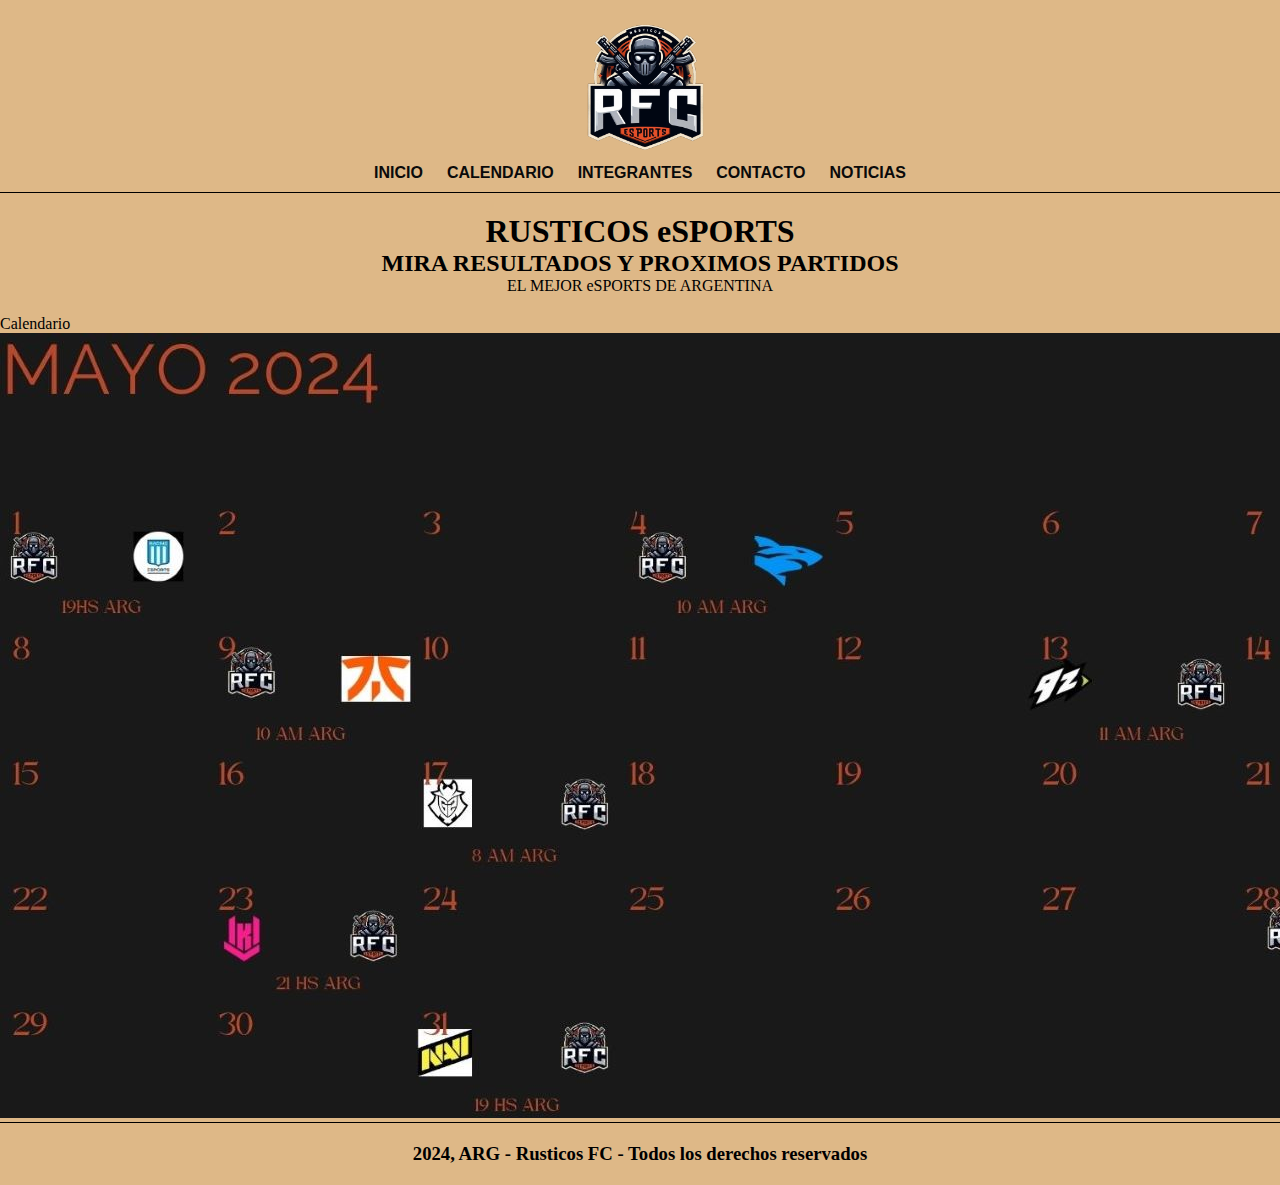
<file: html/calendario.html>
<!DOCTYPE html>
<html lang="es">
<head>
    <meta charset="UTF-8">
    <meta name="viewport" content="width=device-width, initial-scale=1.0">
    <title>RUSTICOS eSPORTS</title>
    <!--css-->
    <link rel="stylesheet" href="../css/estilo.css">
</head>
<body>
    <header>
        <a href="">
           <img class="logo" src="../iMG/LOGO DE RUSTICOS.png" alt="logo de rusticos"> 
        </a>

        <nav>
            <ul>
                <li><a href="../index.html"> Inicio </a></li>
                <li><a href="calendario.html"> Calendario </a></li>
                <li><a href="integrantes.HTML"> Integrantes </a></li>
                <li><a href="contacto.html"> Contacto </a></li>
                <li><a href="noticias.html"> Noticias </a></li>
            </ul>
        </nav>
    </header>
    <main>
      <h1> RUSTICOS eSPORTS</h1>  
    <h2>MIRA RESULTADOS Y PROXIMOS PARTIDOS</h2>
    <p>EL MEJOR eSPORTS DE ARGENTINA</p>
    </main>
    <div class="Contenedorcalendario">
        <p>Calendario</p>
        <img class="Imgcalendario" src="../iMG/Calendario.jpg" alt="calendario">
    </div>

    <footer>
        <h3>
       2024, ARG - Rusticos FC - Todos los derechos reservados
        </h3>
    </footer>
</body>
</html>
</file>
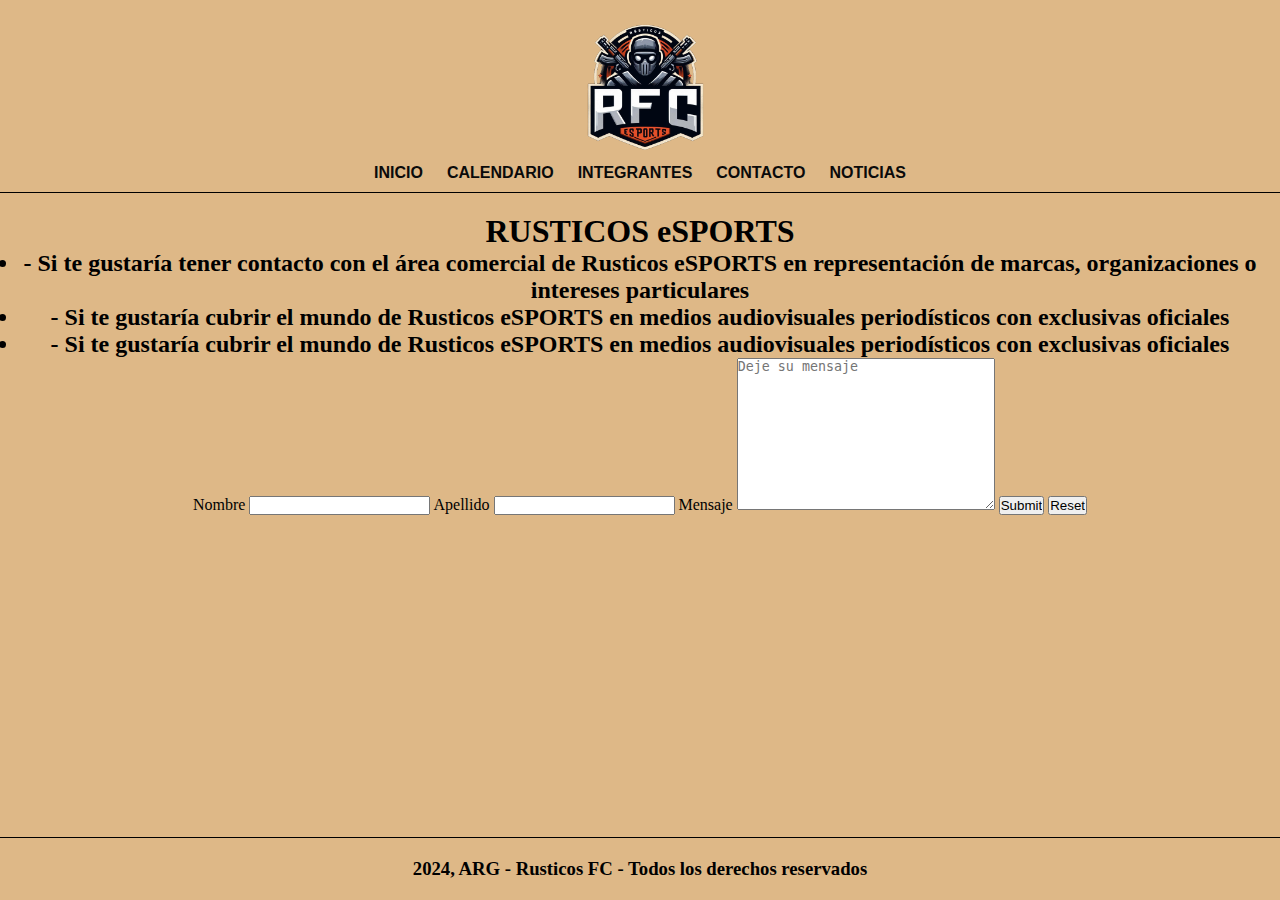
<file: html/contacto.html>
<!DOCTYPE html>
<html lang="es">
<head>
    <meta charset="UTF-8">
    <meta name="viewport" content="width=device-width, initial-scale=1.0">
    <title>RUSTICOS FC eSPORTS</title>
    <!--css-->
    <link rel="stylesheet" href="../css/estilo.css">
</head>
<body>
    <header>
        <a href="">
           <img class="logo" src="../iMG/LOGO DE RUSTICOS.png" alt="logo de rusticos"> 
        </a>

        <nav>
            <ul>
                <li><a href="../index.html"> Inicio </a></li>
                <li><a href="calendario.html"> Calendario </a></li>
                <li><a href="integrantes.HTML"> Integrantes </a></li>
                <li><a href="contacto.html"> Contacto </a></li>
                <li><a href="noticias.html"> Noticias </a></li>
            </ul>
        </nav>
    </header>
    <main>
      <h1> RUSTICOS eSPORTS</h1>  
    <h2>
        <li>- Si te gustaría tener contacto con el área comercial de Rusticos eSPORTS en representación de marcas, organizaciones o intereses particulares</li>
        <li>- Si te gustaría cubrir el mundo de Rusticos eSPORTS en medios audiovisuales periodísticos con exclusivas oficiales</li>  
        <li>- Si te gustaría cubrir el mundo de Rusticos eSPORTS en medios audiovisuales periodísticos con exclusivas oficiales</li> 
    </h2>
    <form>
            <label for="Nombre">Nombre</label>
            <input type="text" id="Nombre"> 

            <label for="Apellido"> Apellido </label>
            <input type="text" id="Apellido">

            <label for="Mensaje"> Mensaje </label>
            <textarea name="" id="" cols="30" rows="10" placeholder="Deje su mensaje"></textarea>

            <input  type="submit">
            <input  type="reset">



    </form>


    </main>


    <footer>
        <h3>
       2024, ARG - Rusticos FC - Todos los derechos reservados
        </h3>
    </footer>
</body>
</html>
</file>
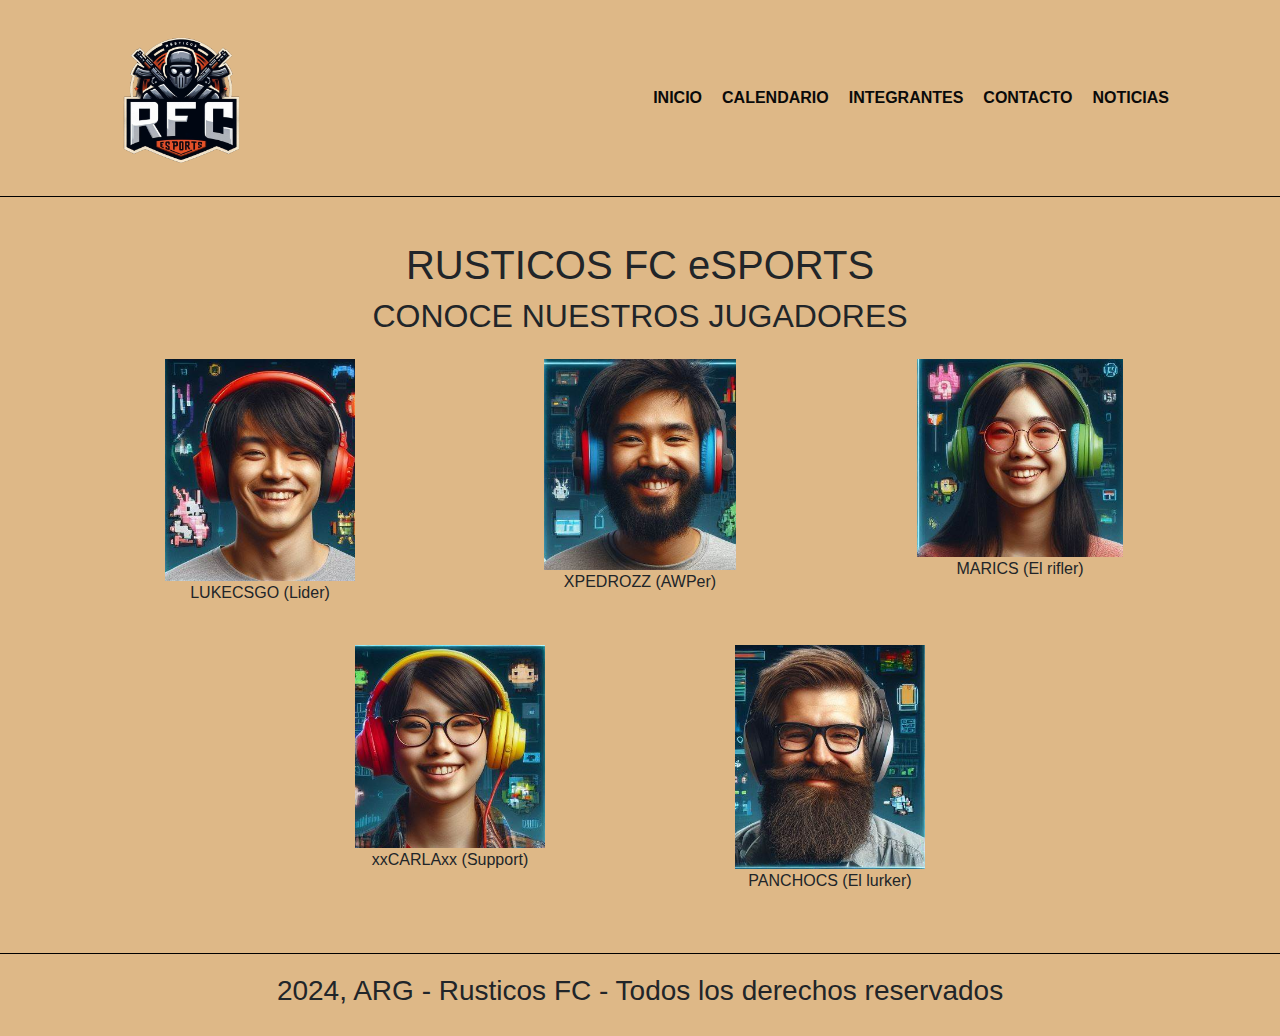
<file: html/integrantes.HTML>
<!DOCTYPE html>
<html lang="es">
<head>
    <meta charset="UTF-8">
    <meta name="viewport" content="width=device-width, initial-scale=1.0">
    <title>RUSTICOS FC eSPORTS</title>
    <link href="https://stackpath.bootstrapcdn.com/bootstrap/4.5.2/css/bootstrap.min.css" rel="stylesheet">
    <link rel="stylesheet" href="../css/estilo.css">
    <style>
  
    </style>
</head>
<body>
    <header>
        <div class="container">
            <nav class="navbar navbar-expand-lg navbar-light">
                <a class="navbar-brand" href="#">
                    <img class="logo" src="../iMG/LOGO DE RUSTICOS.png" alt="logo de rusticos">
                </a>
                <button class="navbar-toggler" type="button" data-toggle="collapse" data-target="#navbarNav" aria-controls="navbarNav" aria-expanded="false" aria-label="Toggle navigation">
                    <span class="navbar-toggler-icon"></span>
                </button>
                <div class="collapse navbar-collapse" id="navbarNav">
                    <ul class="navbar-nav ml-auto">
                        <li class="nav-item">
                            <a class="Inicio" href="../index.html">Inicio</a>
                        </li>
                        <li class="nav-item">
                            <a class="Calendario" href="calendario.html">Calendario</a>
                        </li>
                        <li class="nav-item">
                            <a class="Integrantes" href="integrantes.HTML">Integrantes</a>
                        </li>
                        <li class="nav-item">
                            <a class="Contacto" href="contacto.html">Contacto</a>
                        </li>
                        <li class="nav-item">
                            <a class="Noticias" href="noticias.html">Noticias</a>
                        </li>
                    </ul>
                </div>
            </nav>
        </div>
    </header>

    <main>
        <div class="container mt-4">
            <h1 class="text-center">RUSTICOS FC eSPORTS</h1>
            <h2 class="text-center mb-4">CONOCE NUESTROS JUGADORES</h2>

            <div class="row">
                <div class="col-lg-4 col-md-6 mb-4">
                    <div class="contenedordejugadores text-center">
                        <img class="imgjugadores img-fluid" src="../iMG/JUGADOR 1.png" alt="FOTO DE LUKE">
                        <p>LUKECSGO (Lider)</p>
                    </div>
                </div>
                <div class="col-lg-4 col-md-6 mb-4">
                    <div class="contenedordejugadores text-center">
                        <img class="imgjugadores img-fluid" src="../iMG/JUGADOR 2.png" alt="FOTO DE PEDRO">
                        <p>XPEDROZZ (AWPer)</p>
                    </div>
                </div>
                <div class="col-lg-4 col-md-6 mb-4">
                    <div class="contenedordejugadores text-center">
                        <img class="imgjugadores img-fluid" src="../iMG/JUGADOR 3.png" alt="FOTO MARICS">
                        <p>MARICS (El rifler)</p>
                    </div>
                </div>
                <div class="col-lg-4 col-md-6 mb-4">
                    <div class="contenedordejugadores text-center">
                        <img class="imgjugadores img-fluid" src="../iMG/JUGADOR 4.png" alt="FOTO CARLA">
                        <p>xxCARLAxx (Support)</p>
                    </div>
                </div>
                <div class="col-lg-4 col-md-6 mb-4">
                    <div class="contenedordejugadores text-center">
                        <img class="imgjugadores img-fluid" src="../iMG/JUGADOR 5.png" alt="FOTO PANCHOCS">
                        <p>PANCHOCS (El lurker)</p>
                    </div>
                </div>
            </div>
        </div>
    </main>

    <footer class="footer">
        <div class="container">
            <h3 class="text-center">
                2024, ARG - Rusticos FC - Todos los derechos reservados
            </h3>
        </div>
    </footer>

    
    <script src="https://code.jquery.com/jquery-3.5.1.slim.min.js"></script>
    <script src="https://cdn.jsdelivr.net/npm/@popperjs/core@2.5.4/dist/umd/popper.min.js"></script>
    <script src="https://stackpath.bootstrapcdn.com/bootstrap/4.5.2/js/bootstrap.min.js"></script>
</body>
</html>
</file>
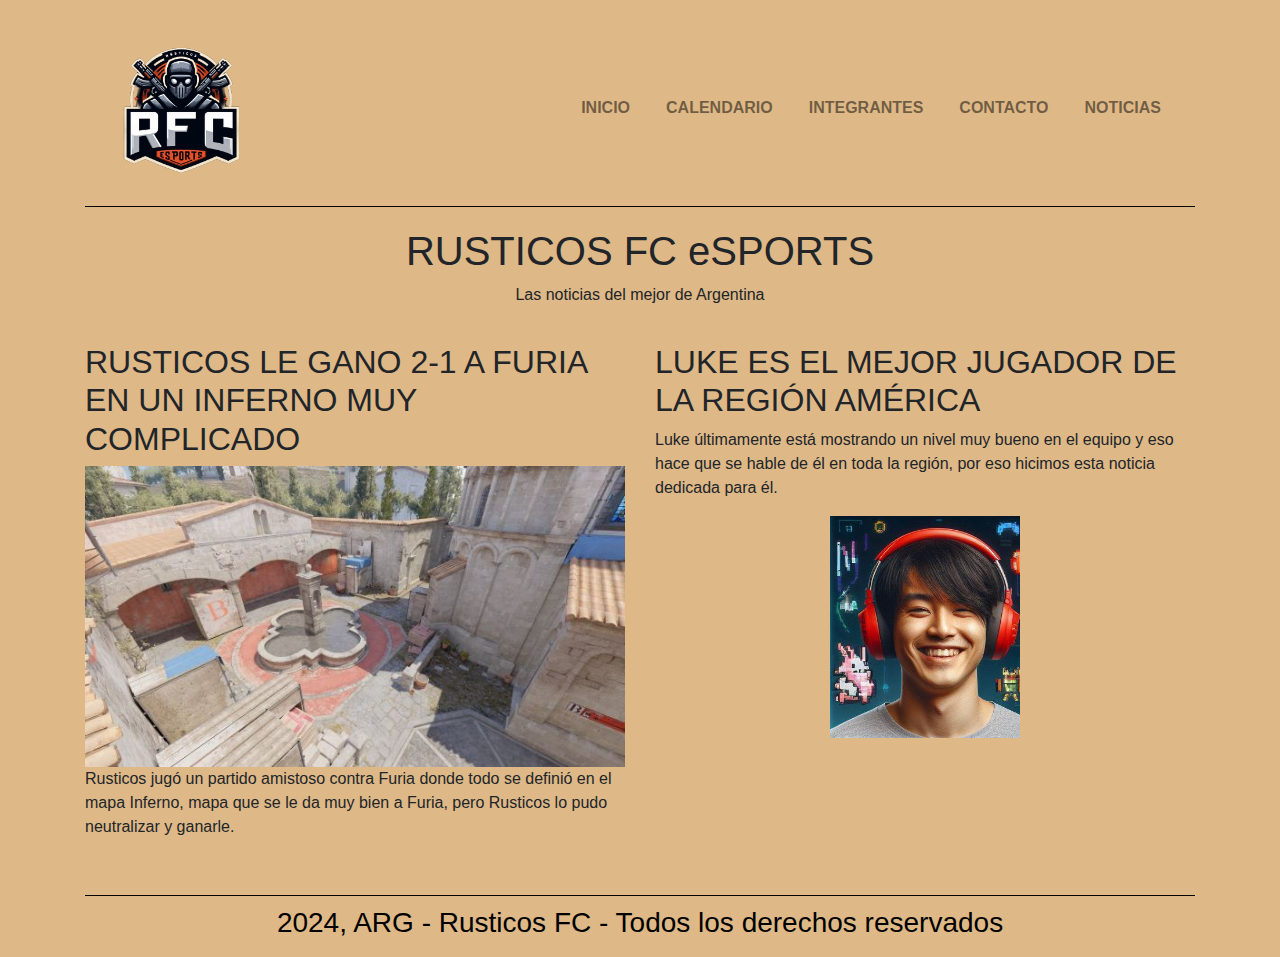
<file: html/noticias.html>
<!DOCTYPE html>
<html lang="es">
<head>
    <meta charset="UTF-8">
    <meta name="viewport" content="width=device-width, initial-scale=1.0">
    <title>RUSTICOS FC eSPORTS</title>

    <link href="https://stackpath.bootstrapcdn.com/bootstrap/4.5.2/css/bootstrap.min.css" rel="stylesheet">
    <link rel="stylesheet" href="../css/estilo.css">
    <style>
        body {
            padding-top: 10px;
            font-family: Arial, sans-serif;
        }
        header {
            background-color: burlywood;
            color: #fff;
            text-align: center;
            padding: 10px 0;
        }
        main {
            text-align: center;
            padding: 20px 0;
        }
        footer {
            text-align: center;
            padding: 10px 0;
            background-color: burlywood;
            color: #000000;
        }
        .logo {
            max-width: 300px;
            display: block;
            margin: 0 auto;
        }
        .noticia {
            margin-bottom: 40px;
        }
        .noticia img {
            max-width: 100%;
            height: auto;
            display: block;
            margin: 0 auto;
        }
    </style>
</head>
<body>
    <div class="container">
        <header>
            <nav class="navbar navbar-expand-lg navbar-light">
                <a class="navbar-brand" href="#">
                    <img class="logo" src="../iMG/LOGO DE RUSTICOS.png" alt="logo de rusticos"> 
                </a>
                <button class="navbar-toggler" type="button" data-toggle="collapse" data-target="#navbarNav" aria-controls="navbarNav" aria-expanded="false" aria-label="Toggle navigation">
                    <span class="navbar-toggler-icon"></span>
                </button>
                <div class="collapse navbar-collapse" id="navbarNav">
                    <ul class="navbar-nav ml-auto">
                        <li class="nav-item"><a class="nav-link" href="../index.html">Inicio</a></li>
                        <li class="nav-item"><a class="nav-link" href="calendario.html">Calendario</a></li>
                        <li class="nav-item"><a class="nav-link" href="integrantes.html">Integrantes</a></li>
                        <li class="nav-item"><a class="nav-link" href="contacto.html">Contacto</a></li>
                        <li class="nav-item"><a class="nav-link" href="noticias.html">Noticias</a></li>
                    </ul>
                </div>
            </nav>
        </header>

        <main>
            <h1>RUSTICOS FC eSPORTS</h1>  
            <p>Las noticias del mejor de Argentina</p>
        </main>
        
        <div class="row">
            <article class="col-lg-6 noticia">
                <h2>RUSTICOS LE GANO 2-1 A FURIA EN UN INFERNO MUY COMPLICADO</h2>
                <img src="../iMG/De_infernoCS2BSite.jpg" alt="mapa inferno" class="img-fluid">
                <p>Rusticos jugó un partido amistoso contra Furia donde todo se definió en el mapa Inferno, mapa que se le da muy bien a Furia, pero Rusticos lo pudo neutralizar y ganarle.</p>
            </article>
            <article class="col-lg-6 noticia">
                <h2>LUKE ES EL MEJOR JUGADOR DE LA REGIÓN AMÉRICA</h2>
                <p>Luke últimamente está mostrando un nivel muy bueno en el equipo y eso hace que se hable de él en toda la región, por eso hicimos esta noticia dedicada para él.</p>
                <img src="../iMG/JUGADOR 1.png" alt="Luke" class="img-fluid">
            </article>
        </div>
    
        <footer>
            <h3>2024, ARG - Rusticos FC - Todos los derechos reservados</h3>
        </footer>
    </div>
    
    <script src="https://code.jquery.com/jquery-3.5.1.slim.min.js"></script>
    <script src="https://cdn.jsdelivr.net/npm/@popperjs/core@2.5.3/dist/umd/popper.min.js"></script>
    <script src="https://stackpath.bootstrapcdn.com/bootstrap/4.5.2/js/bootstrap.min.js"></script>
</body>
</html>
</file>
<file: css/estilo.css>
* {
    margin: 0;
    padding: 0;
    box-sizing: border-box;
}

body {
    background-color: burlywood;
    min-height: 100vh; /* Ajuste para ocupar todo el alto de la ventana */
    display: flex;
    flex-direction: column;
}

header {
    background-color: burlywood;
    color: #fff;
    text-align: center;
    padding: 10px 20px;
    border-bottom: 1px solid black;
}

main {
    text-align: center;
    padding: 20px;
    flex: 1; /* Para que ocupe el espacio restante */
}

footer {
    text-align: center;
    padding: 20px;
    background-color: burlywood;
    border-top: 1px solid black;
}

.logo {
    width: 150px;
}

nav ul {
    padding: 0;
    list-style: none;
}

nav ul li {
    display: inline-block;
    margin: 0 10px;
}

a {
    text-transform: uppercase;
    text-decoration: none;
    font-weight: bold;
    color: rgb(10, 10, 10);
    font-family: 'Franklin Gothic Medium', 'Arial Narrow', Arial, sans-serif;
}

.row {
    display: flex;
    justify-content: center;
}

.article {
    margin-bottom: 20px;
    max-width: 400px; /* Limita el ancho del artículo */
    padding: 10px;
    border: 1px solid #ccc;
    border-radius: 5px;
    text-align: center;
}

.article h2 {
    font-size: 1.2em;
    margin-bottom: 5px;
}

.article p {
    font-size: 1em;
    line-height: 1.5;
}

.banner {
    width: 100%;
    height: 100vh;
    background-image: url('../iMG/BANNER.png');
    background-size: cover;
    background-position: center;
    background-repeat: no-repeat;
}
</file>
